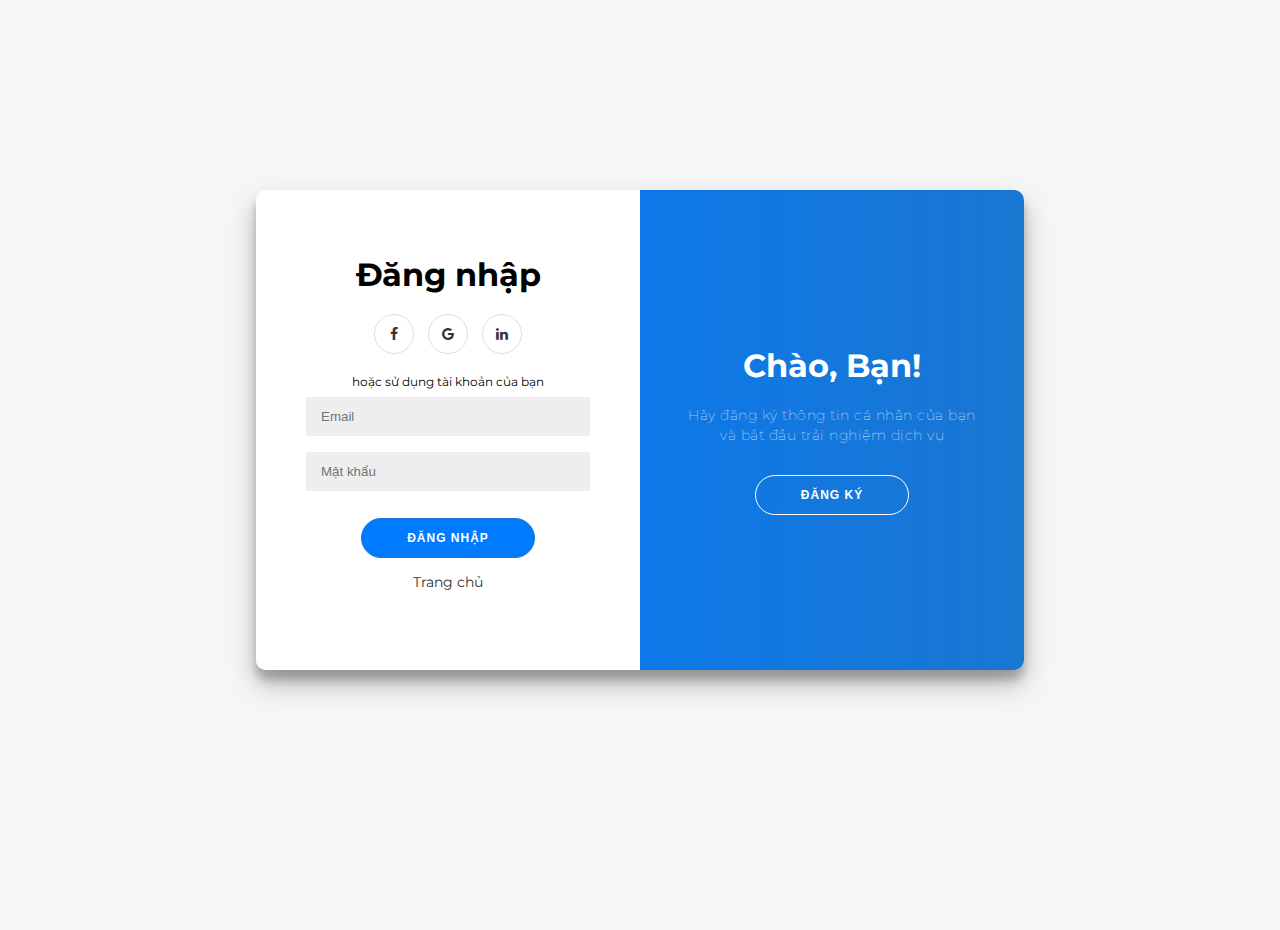
<file: login/index.html>
<!DOCTYPE html>
<html lang="en">
    <head>
        <meta charset="UTF-8" />
        <meta name="viewport" content="width=device-width, initial-scale=1.0" />
        <title>Mediplus - Login</title>
        <link rel="stylesheet" href="./login.css" />
        <link rel="stylesheet" href="../home/css/font-awesome.min.css">
        <link rel="icon" href="../home/img/favicon.png" />
    </head>
    <body>
        <div class="container" id="container">
            <div class="form-container sign-up-container">
                <form action="#" class="form-data">
                    <h1>Tạo tài khoản</h1>
                    <div class="social-container">
                        <a href="#" class="social">
                            <i class="fa fa-facebook" aria-hidden="true"></i>
                        </a>
                        <a href="#" class="social">
                            <i class="fa fa-google" aria-hidden="true"></i>
                        </a>
                        <a href="#" class="social">
                            <i class="fa fa-linkedin" aria-hidden="true"></i>
                        </a>
                    </div>
                    <span>hoặc sử dụng email của bạn để đăng ký</span>
                    <input type="email" placeholder="Email" id="email" />
                    <input
                        type="password"
                        placeholder="Mật khẩu"
                        id="password"
                    />
                    <button type="submit">Đăng ký</button>
                    <a href="../home/index.html">Trang chủ</a>
                </form>
            </div>
            <div class="form-container sign-in-container">
                <form action="#" class="form-login">
                    <h1>Đăng nhập</h1>
                    <div class="social-container">
                        <a href="#" class="social">
                            <i class="fa fa-facebook" aria-hidden="true"></i>
                        </a>
                        <a href="#" class="social">
                            <i class="fa fa-google" aria-hidden="true"></i>
                        </a>
                        <a href="#" class="social">
                            <i class="fa fa-linkedin" aria-hidden="true"></i>
                        </a>
                    </div>
                    <span>hoặc sử dụng tài khoản của bạn</span>
                    <input type="email" placeholder="Email" id="email-login" />
                    <input
                        type="password"
                        placeholder="Mật khẩu"
                        id="password-login"
                    />
                    <br />
                    <button type="submit">Đăng nhập</button>
                    <a href="../home/index.html">Trang chủ</a>
                </form>
            </div>
            <div class="overlay-container">
                <div class="overlay">
                    <div class="overlay-panel overlay-left">
                        <h1>Xin Chào!</h1>
                        <p>
                            Để duy trì kết nối vui lòng đăng nhập bằng thông tin
                            cá nhân của bạn
                        </p>
                        <button class="ghost" id="signIn">Đăng nhập</button>
                    </div>
                    <div class="overlay-panel overlay-right">
                        <h1>Chào, Bạn!</h1>
                        <p>
                            Hãy đăng ký thông tin cá nhân của bạn và bắt đầu
                            trải nghiệm dịch vụ
                        </p>
                        <button class="ghost" id="signUp">Đăng ký</button>
                    </div>
                </div>
            </div>
        </div>
        <script src="./login.js"></script>
    </body>
</html>
</file>
<file: login/login.css>
@import url('https://fonts.googleapis.com/css?family=Montserrat:400,800');

* {
	box-sizing: border-box;
}

body {
	background: #f6f5f7;
	display: flex;
	justify-content: center;
	align-items: center;
	flex-direction: column;
	font-family: 'Montserrat', sans-serif;
	height: 100vh;
	margin: -20px 0 50px;
}

h1 {
	font-weight: bold;
	margin: 0;
}

h2 {
	text-align: center;
}

p {
	font-size: 14px;
	font-weight: 100;
	line-height: 20px;
	letter-spacing: 0.5px;
	margin: 20px 0 30px;
}

span {
	font-size: 12px;
}

a {
	color: #333;
	font-size: 14px;
	text-decoration: none;
	margin: 15px 0;
}

button {
	border-radius: 20px;
	border: 1px solid #1A76D1;
	background-color: #007bff;
	color: #FFFFFF;
	font-size: 12px;
	font-weight: bold;
	padding: 12px 45px;
	letter-spacing: 1px;
	text-transform: uppercase;
	transition: transform 80ms ease-in;
}

button:active {
	transform: scale(0.95);
}

button:focus {
	outline: none;
}

button.ghost {
	background-color: transparent;
	border-color: #FFFFFF;
}

form {
	background-color: #FFFFFF;
	display: flex;
	align-items: center;
	justify-content: center;
	flex-direction: column;
	padding: 0 50px;
	height: 100%;
	text-align: center;
}

input {
	background-color: #eee;
	border: none;
	padding: 12px 15px;
	margin: 8px 0;
	width: 100%;
}

.container {
	background-color: #fff;
	border-radius: 10px;
  	box-shadow: 0 14px 28px rgba(0,0,0,0.25), 
			0 10px 10px rgba(0,0,0,0.22);
	position: relative;
	overflow: hidden;
	width: 768px;
	max-width: 100%;
	min-height: 480px;
}

.form-container {
	position: absolute;
	top: 0;
	height: 100%;
	transition: all 0.6s ease-in-out;
}

.sign-in-container {
	left: 0;
	width: 50%;
	z-index: 2;
}

.container.right-panel-active .sign-in-container {
	transform: translateX(100%);
}

.sign-up-container {
	left: 0;
	width: 50%;
	opacity: 0;
	z-index: 1;
}

.container.right-panel-active .sign-up-container {
	transform: translateX(100%);
	opacity: 1;
	z-index: 5;
	animation: show 0.6s;
}

@keyframes show {
	0%, 49.99% {
		opacity: 0;
		z-index: 1;
	}
	
	50%, 100% {
		opacity: 1;
		z-index: 5;
	}
}

.overlay-container {
	position: absolute;
	top: 0;
	left: 50%;
	width: 50%;
	height: 100%;
	overflow: hidden;
	transition: transform 0.6s ease-in-out;
	z-index: 100;
}

.container.right-panel-active .overlay-container{
	transform: translateX(-100%);
}

.overlay {
	background: #1A76D1;
	background: -webkit-linear-gradient(to right, #007bff, #1A76D1);
	background: linear-gradient(to right, #007bff, #1A76D1);
	background-repeat: no-repeat;
	background-size: cover;
	background-position: 0 0;
	color: #FFFFFF;
	position: relative;
	left: -100%;
	height: 100%;
	width: 200%;
  	transform: translateX(0);
	transition: transform 0.6s ease-in-out;
}

.container.right-panel-active .overlay {
  	transform: translateX(50%);
}

.overlay-panel {
	position: absolute;
	display: flex;
	align-items: center;
	justify-content: center;
	flex-direction: column;
	padding: 0 40px;
	text-align: center;
	top: 0;
	height: 100%;
	width: 50%;
	transform: translateX(0);
	transition: transform 0.6s ease-in-out;
}

.overlay-left {
	transform: translateX(-20%);
}

.container.right-panel-active .overlay-left {
	transform: translateX(0);
}

.overlay-right {
	right: 0;
	transform: translateX(0);
}

.container.right-panel-active .overlay-right {
	transform: translateX(20%);
}

.social-container {
	margin: 20px 0;
}

.social-container a {
	border: 1px solid #DDDDDD;
	border-radius: 50%;
	display: inline-flex;
	justify-content: center;
	align-items: center;
	margin: 0 5px;
	height: 40px;
	width: 40px;
}

footer {
    background-color: #222;
    color: #fff;
    font-size: 14px;
    bottom: 0;
    position: fixed;
    left: 0;
    right: 0;
    text-align: center;
    z-index: 999;
}

footer p {
    margin: 10px 0;
}

footer i {
    color: #007bff;
}

footer a {
    color: #3c97bf;
    text-decoration: none;
}
</file>
